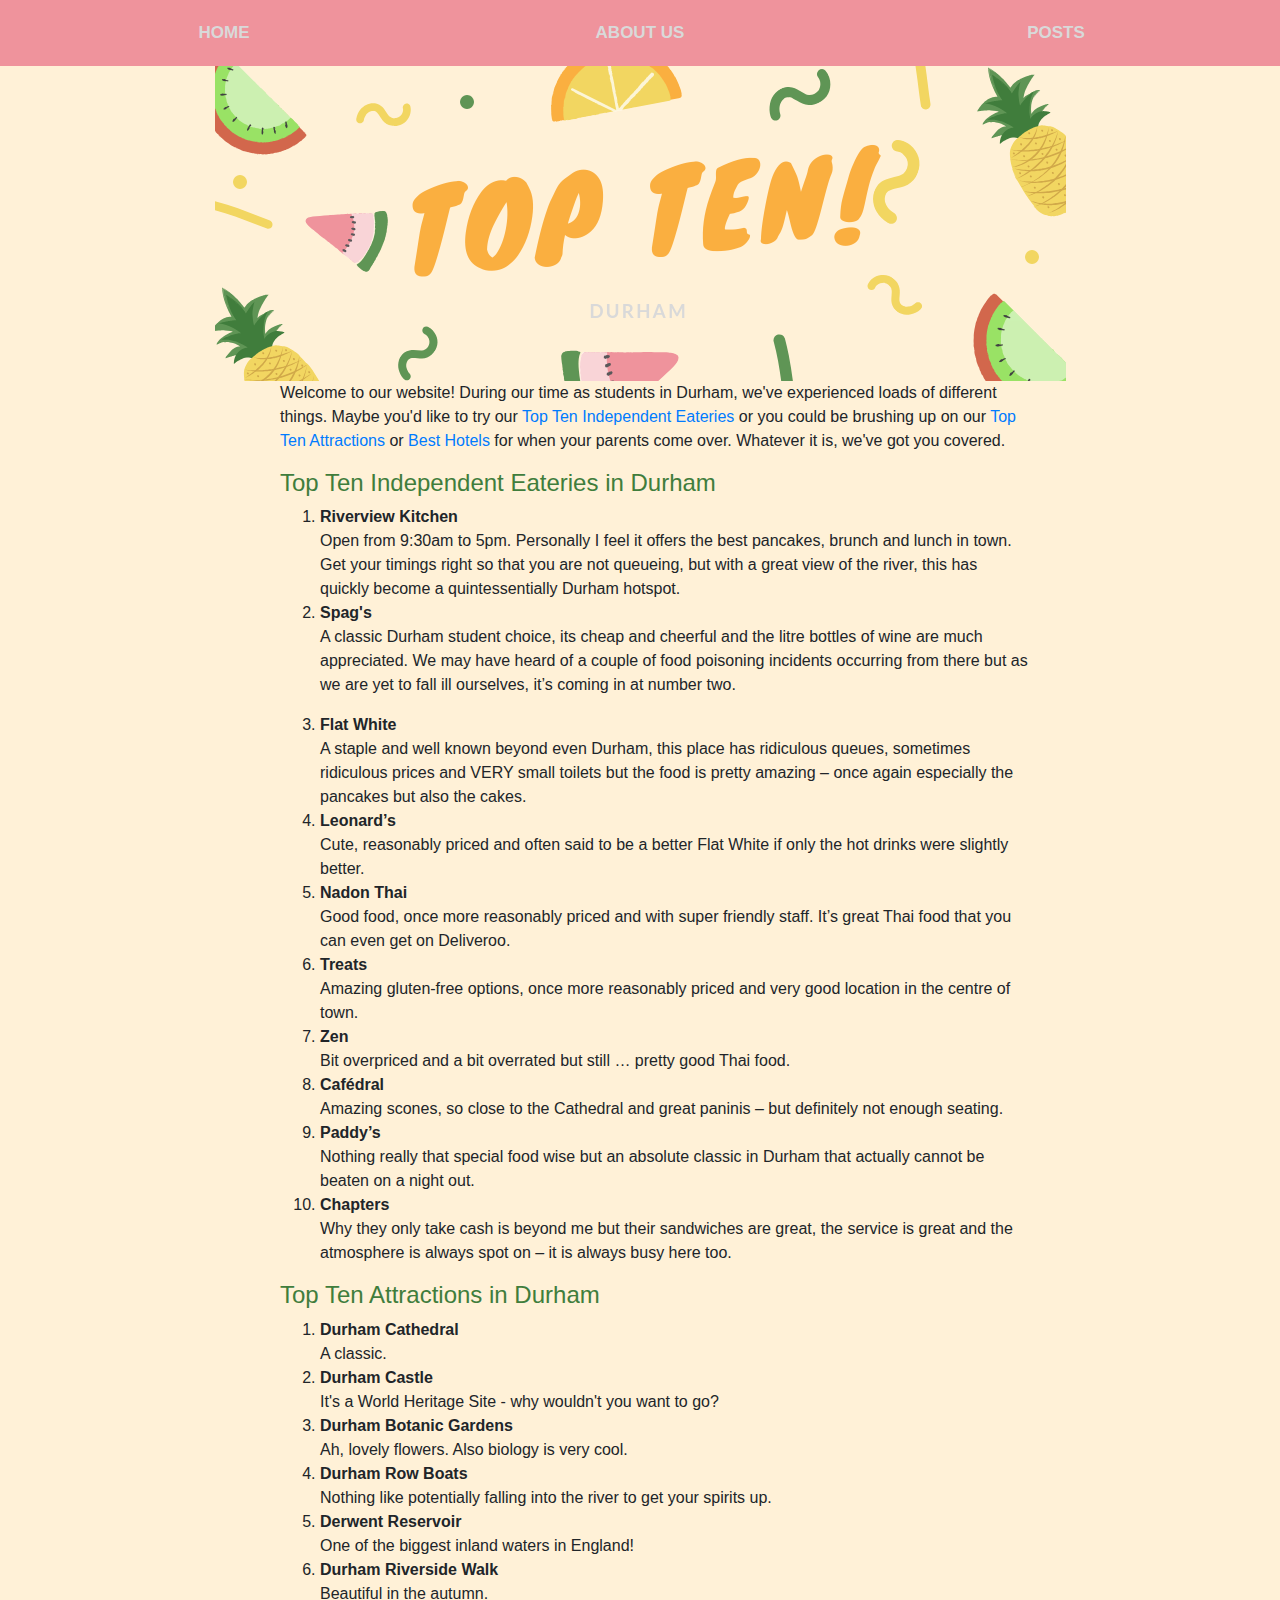
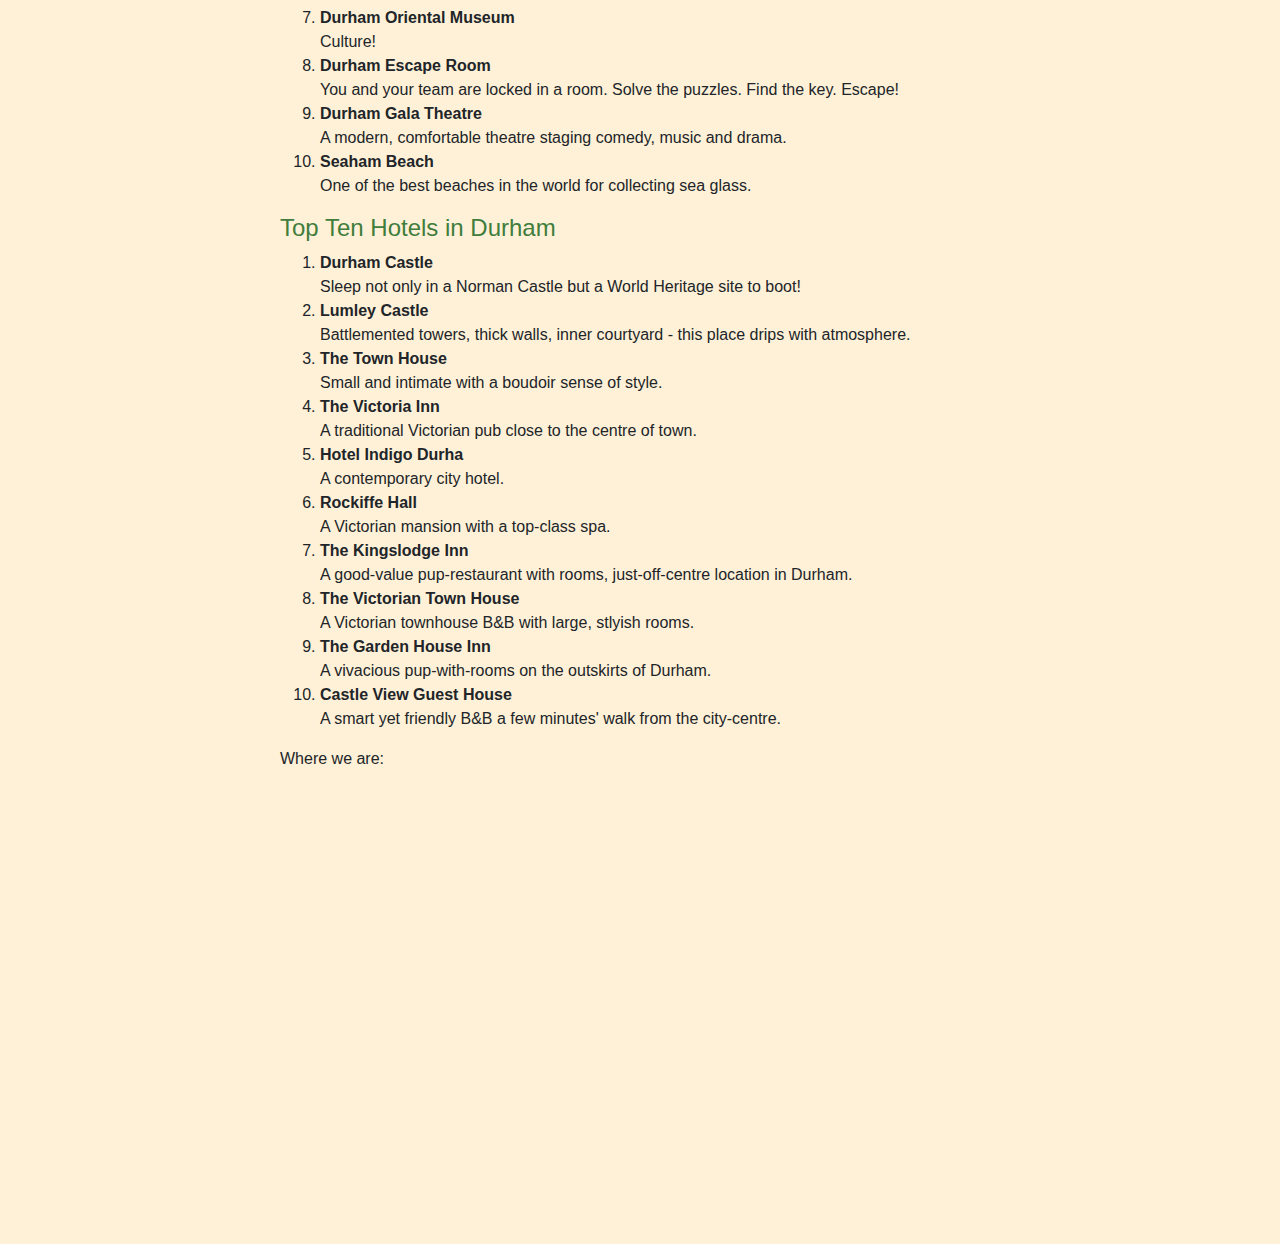
<file: index.html>
<!DOCTYPE html>
<html lang="en">
<html>
<head>
  <title>TopTen</title>

  <!-- Required meta tags -->
      <meta charset="utf-8">
      <meta name="viewport" content="width=device-width, initial-scale=1, shrink-to-fit=no">

      <!-- Bootstrap CSS -->
          <link href='css/style.css' rel='stylesheet'>
          <link href='css/bootstrap.min.css' rel='stylesheet'>

</head>

<body class="background">
  <!-- The navigation menu -->
<div class="navbar">
  <a href="index.html">HOME</a>
  <a href="about-us.html">ABOUT US</a>
  <a href="#topic1">POSTS</a>
</div>
<!--logo and header-->
<div style="text-align:center;">
  <img src="images/logo.png" alt="Tropical Top Ten Logo">
</div>

<!--scrolling control bits and introduction-->
  <div class="text"> <!--padding-->
    <div id="nav" class="clearfix">
    <p>Welcome to our website! During our time as students in Durham, we've experienced loads of different things. Maybe
      you'd like to try our <a href="#topic1">Top Ten Independent Eateries</a> or you could be brushing up on our
      <a href="#topic2">Top Ten Attractions</a> or <a href="#topic3">Best Hotels</a> for when your parents come over.
      Whatever it is, we've got you covered.</p>

    <div id="container">
         <div class="section">
           <div class="header">
         	   <h4><a name="topic1">Top Ten Independent Eateries in Durham</a></h4>
           </div>
          <ol>
         	<li><strong>Riverview Kitchen</strong><br>
          Open from 9:30am to 5pm. Personally I feel it offers the best pancakes, brunch and lunch in town.  Get your timings right so that you are not queueing, but with a great view of the river, this has quickly become a quintessentially Durham hotspot.
          <li><strong>Spag's</strong><br>
          A classic Durham student choice, its cheap and cheerful and the litre bottles of wine are much appreciated. We may have heard of a couple of food poisoning incidents occurring from there but as we are yet to fall ill ourselves, it’s coming in at number two. </P>
          <li><strong>Flat White</strong><br>
          A staple and well known beyond even Durham, this place has ridiculous queues, sometimes ridiculous prices and VERY small toilets but the food is pretty amazing – once again especially the pancakes but also the cakes.
          <li><strong>Leonard’s </strong><br>
          Cute, reasonably priced and often said to be a better Flat White if only the hot drinks were slightly better.
          <li><strong>Nadon Thai</strong> <br>
          Good food, once more reasonably priced and with super friendly staff.  It’s great Thai food that you can even get on Deliveroo.
          <li><strong>Treats</strong> <br>
          Amazing gluten-free options, once more reasonably priced and very good location in the centre of town.
          <li><strong>Zen</strong><br>
          Bit overpriced and a bit overrated but still … pretty good Thai food.
          <li><strong>Cafédral</strong><br>
          Amazing scones, so close to the Cathedral and great paninis – but definitely not enough seating.
          <li><strong>Paddy’s</strong><br>
          Nothing really that special food wise but an absolute classic in Durham that actually cannot be beaten on a night out.
          <li><strong>Chapters</strong><br>
          Why they only take cash is beyond me but their sandwiches are great, the service is great and the atmosphere is always spot on – it is always busy here too.
         </div>

         <div class="section">
           <div class="header">
         	   <h4><a name="topic2">Top Ten Attractions in Durham</a></h4>
           </div>
         	<ol>
            <li><strong>Durham Cathedral</strong><br>
              A classic.
            <li><strong>Durham Castle</strong><br>
              It's a World Heritage Site - why wouldn't you want to go?
            <li><strong>Durham Botanic Gardens</strong><br>
              Ah, lovely flowers. Also biology is very cool.
            <li><strong>Durham Row Boats</strong><br>
              Nothing like potentially falling into the river to get your spirits up.
            <li><strong>Derwent Reservoir</strong><br>
              One of the biggest inland waters in England!
            <li><strong>Durham Riverside Walk</strong><br>
              Beautiful in the autumn.
            <li><strong>Durham Oriental Museum</strong><br>
              Culture!
            <li><strong>Durham Escape Room</strong><br>
              You and your team are locked in a room. Solve the puzzles. Find the key. Escape!
            <li><strong>Durham Gala Theatre</strong><br>
              A modern, comfortable theatre staging comedy, music and drama.
            <li><strong>Seaham Beach</strong><br>
              One of the best beaches in the world for collecting sea glass.

         </div>

         <div class="section">
           <div class="header">
         	   <h4><a name="topic3">Top Ten Hotels in Durham</a></h4>
           </div>
         	<ol>
            <li><strong>Durham Castle</strong><br>
            Sleep not only in a Norman Castle but a World Heritage site to boot!
            <li><strong>Lumley Castle</strong><br>
            Battlemented towers, thick walls, inner courtyard - this place drips with atmosphere.
            <li><strong>The Town House</strong><br>
            Small and intimate with a boudoir sense of style.
            <li><strong>The Victoria Inn</strong><br>
            A traditional Victorian pub close to the centre of town.
            <li><strong>Hotel Indigo Durha</strong><br>
            A contemporary city hotel.
            <li><strong>Rockiffe Hall</strong><br>
            A Victorian mansion with a top-class spa.
            <li><strong>The Kingslodge Inn</strong><br>
            A good-value pup-restaurant with rooms, just-off-centre location in Durham.
            <li><strong>The Victorian Town House</strong><br>
            A Victorian townhouse B&B with large, stlyish rooms.
            <li><strong>The Garden House Inn</strong><br>
            A vivacious pup-with-rooms on the outskirts of Durham.
            <li><strong>Castle View Guest House</strong><br>
            A smart yet friendly B&B a few minutes' walk from the city-centre.

         </div>
        </div>

        <p>Where we are:</p>
  <iframe class="container-fluid" src="https://www.google.com/maps/embed?pb=!1m18!1m12!1m3!1d73628.78179066315!2d-1.6222767979203!3d54.78173478105939!2m3!1f0!2f0!3f0!3m2!1i1024!2i768!4f13.1!3m3!1m2!1s0x487c2aa525d8b1c1%3A0x678a46d5f522452b!2sDurham!5e0!3m2!1sen!2suk!4v1543349479751" width="600" height="450" frameborder="0" style="border:0" allowfullscreen></iframe>
</div>
</body>
</html>
</file>
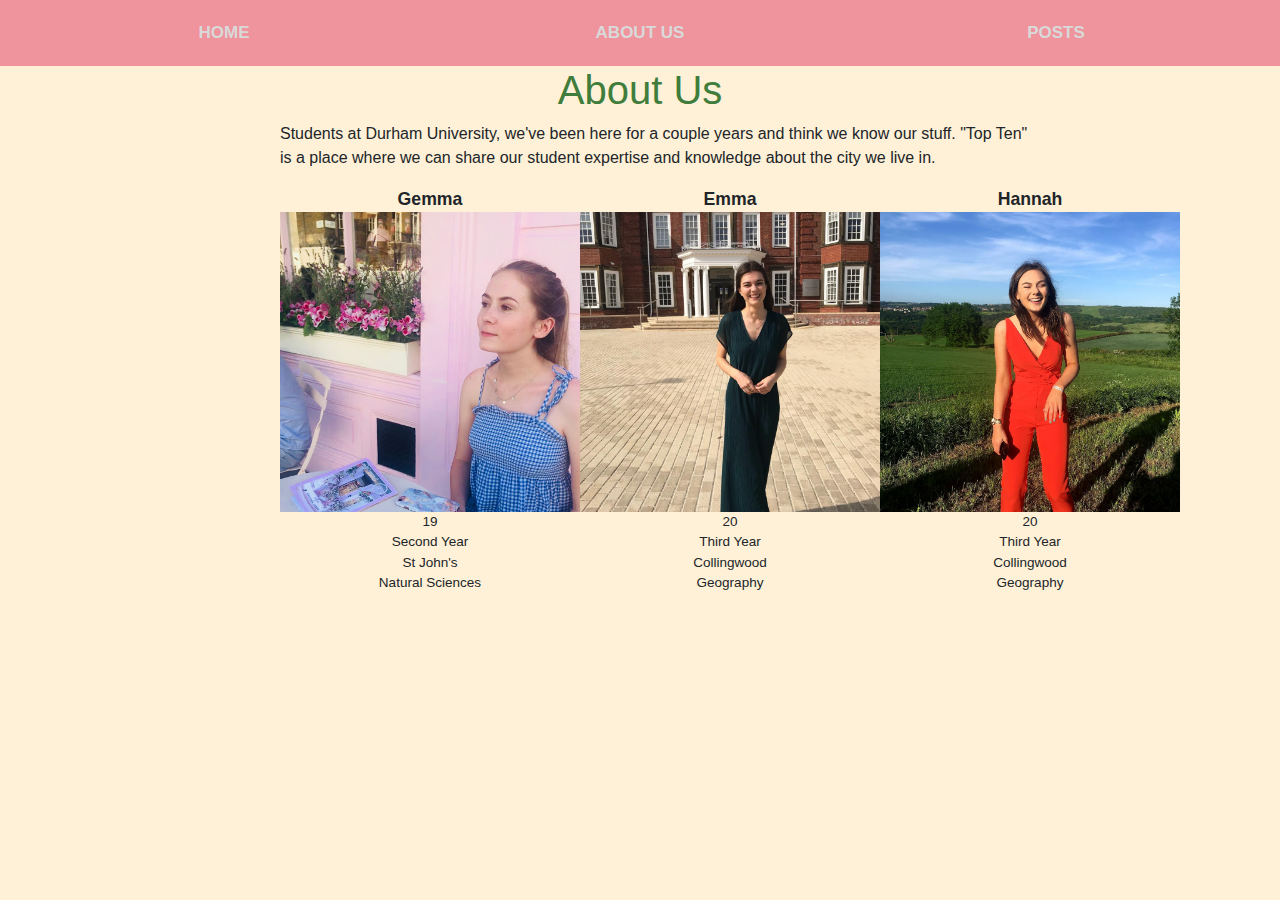
<file: about-us.html>
<!DOCTYPE html>
<html lang="en">
<html>
<head>
  <title>About Us</title>
  <!-- Required meta tags -->
      <meta charset="utf-8">
      <meta name="viewport" content="width=device-width, initial-scale=1, shrink-to-fit=no">

      <!-- Bootstrap CSS -->
          <link href='css/style.css' rel='stylesheet'>
          <link href='css/bootstrap.min.css' rel='stylesheet'>
</head>
<body class=background>

  <!-- The navigation menu -->
  <div class="navbar">
    <a class="active" href="index.html">HOME</a>
    <a href="about-us.html">ABOUT US</a>
    <a href="index.html#topic1">POSTS</a>
  </div>
      <div class=colour>
        <h1>About Us</h1>
      </div>
      <div class=text> <!-- padding --> 
<p>Students at Durham University, we've been here for a couple years and think we know our stuff. "Top Ten" is a place where we can share our student expertise and knowledge about the city we live in.</p>

  <table width="100%" border="0" cellspacing="0" cellpadding="0">
    <tr>
      <th>Gemma</th>
      <th>Emma</th>
      <th>Hannah</th>
    </tr>
    <tr>
      <td><img src="images\gemma.jpg" alt="Gemma" border=3 height=300 width=300> </td>
      <td><img src="images\Emma.jpg" alt="Emma" border=3 height=300 width=300></td>
      <td><img src="images\Hannah.jpg" alt="Hannah" border=3 height=300 width=300></td>
    </tr>
    <tr>
      <td>19</td>
      <td>20</td>
      <td>20</td>
    </tr>
    <tr>
      <td>Second Year</td>
      <td>Third Year</td>
      <td>Third Year</td>
    </tr>
    <tr>
      <td>St John's</td>
      <td>Collingwood</td>
      <td>Collingwood</td>
    </tr>
    <tr>
      <td>Natural Sciences</td>
      <td>Geography</td>
      <td>Geography</td>
    </tr>
    </table>
  </div>
</div>
</div>
</body>
</html>
</file>
<file: css/style.css>
.background {
   background-color: #fff1d7 ;
}

.text{
  padding-left: 280px;
  padding-right: 250px;
}

.colour{
  color: #407d3c;
  text-align: center;
}

.header{
  color: #407d3c;
}
/*table on about us*/
table, th, td {
   text-align: center;

}

table, th {
  font-size: 120%;
}

table, td{
  font-size: 92%;
}

/* Style the navigation menu */
.navbar {
  width: 100%;
  background-color: #ef939c;
  overflow: auto;
}

/* Navigation links */
.navbar a {
  float: left;
  padding: 12px;
  color: #d9d9d9;
  text-decoration: none;
  font-size: 17px;
  width: 33.33%;
  text-align: center;
  font-family: Helvetica;
  font-weight: bold;
}

/* Add a background color on mouse-over */
.navbar a:hover {
  background-color: #fff1d7;
}

/* Add responsiveness  on screens less than 500px, */
@media screen and (max-width: 500px) {
  .navbar a {
    float: none;
    display: block;
    width: 100%;
    text-align: left; /*  text to be left-aligned on small screens */
  }
}
</file>
